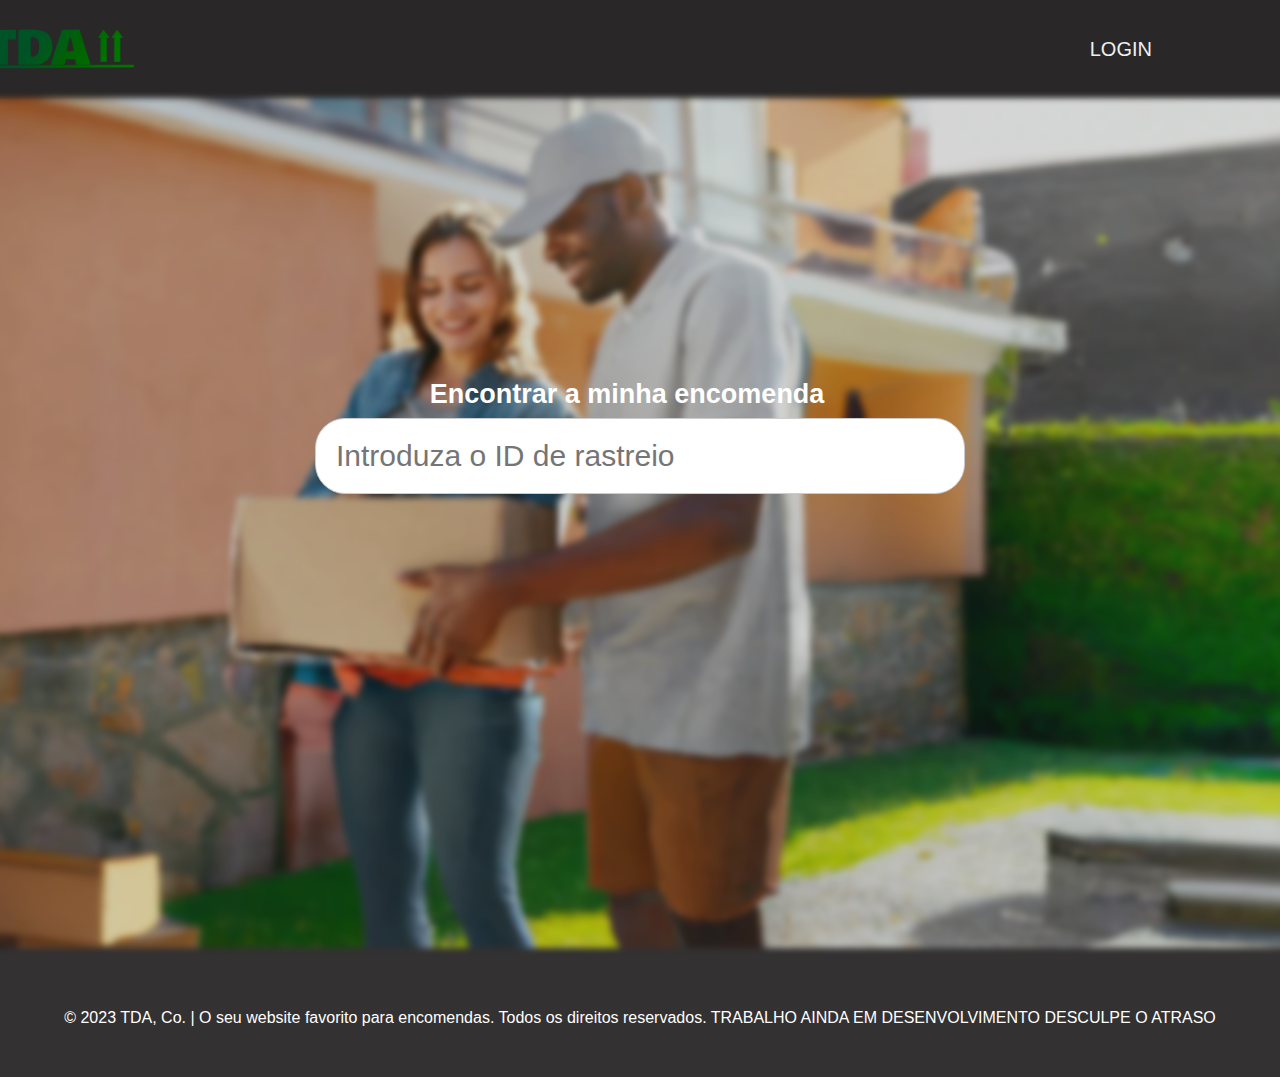
<file: index.html>
<html>
  <meta name="viewport" content="width=device-width,initial-scale=1.0">
<body>

<section class="navbar">
<a class="logo" href="index.html"><img src="./images/adadadaa.png" width="200px" height="auto" alt=""></a>
<nav>
  <ul class="nav__links">
    <li><a href="./LoginPage.html" class="login">LOGIN</a></li>
  </ul>
</nav>
</section>
<section>
  <a class="imagem"><img src="./images/package.png" width="auto" height="850px" alt=""></a>
 <div class="label"> 

  <label class="label">Encontrar a minha encomenda</label>
</div>
 <div class="trackingdiv">

  <form action="">
    <input type="text" class="tracktext" id="tracktext" placeholder="Introduza o ID de rastreio" onkeydown="handleKeyDown(event)" required> 
  </form>
 </div>
</section>
<link rel="stylesheet" type="text/css" href="./styles/style_index.css">
<script src="./scripts/js_index.js"></script>
<footer>
  <p> &copy; 2023 TDA, Co.  | O seu website favorito para encomendas. Todos os direitos reservados.  TRABALHO AINDA EM DESENVOLVIMENTO DESCULPE O ATRASO </p>
</footer>
  </body>

  </html>
</file>
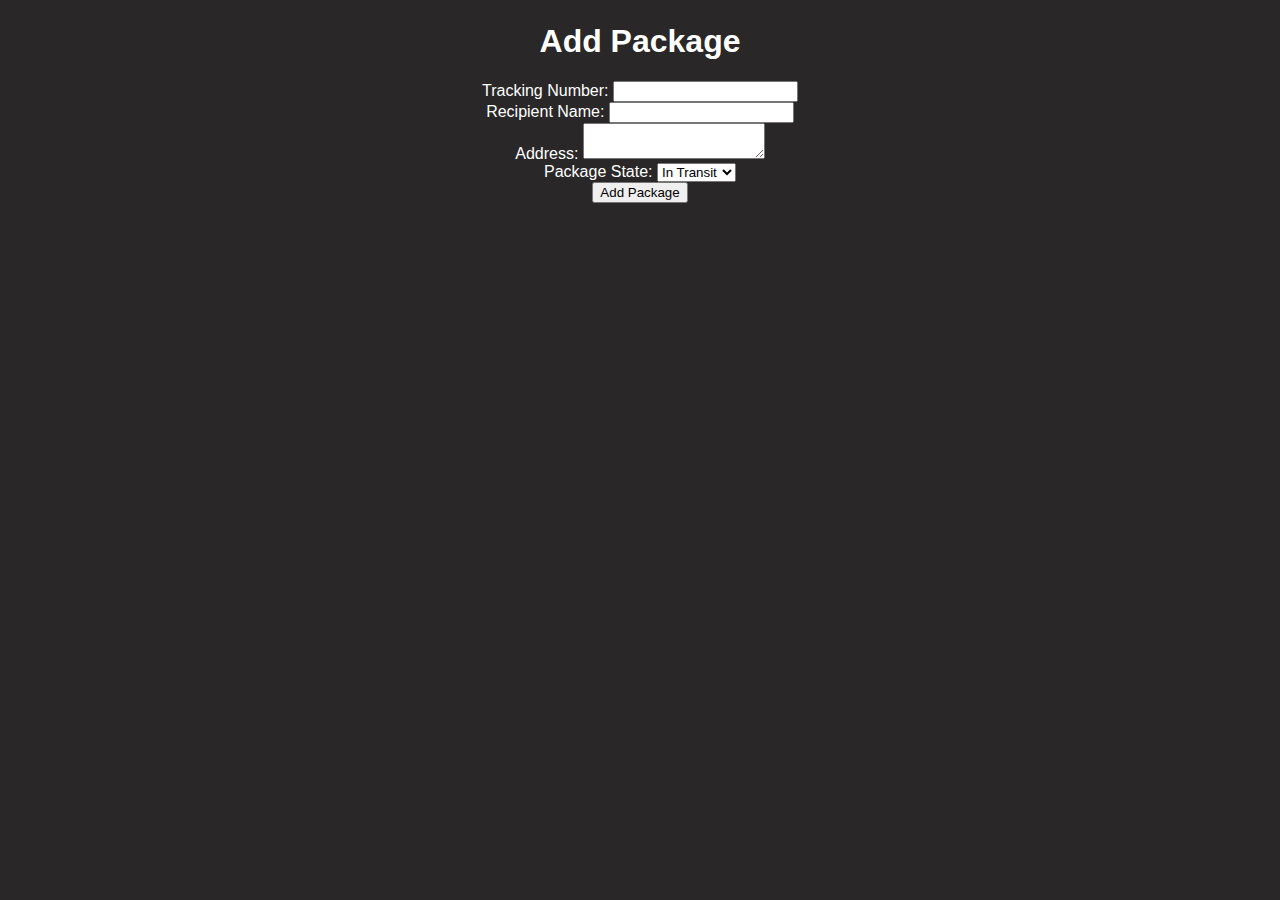
<file: ArmazemPage.html>
<body>
    <script src="./scripts/js_armazem.js"></script>
    <h1>Add Package</h1>
    <form action="./armazem.php" method="POST" onsubmit="return validateForm()">
      <div>
        <label for="trackingNumber">Tracking Number:</label>
        <input type="text" id="trackingNumber" name="trackingNumber" required>
      </div>
      <div>
        <label for="recipientName">Recipient Name:</label>
        <input type="text" id="recipientName" name="recipientName" required>
      </div>
      <div>
        <label for="address">Address:</label>
        <textarea id="address" name="address" required></textarea>
      </div>
      <div>
        <label for="packageState">Package State:</label>
        <select id="packageState" name="packageState">
          <option value="In Transit">In Transit</option>
          <option value="Delivered">Delivered</option>
          <option value="Pending">Pending</option>
        </select>
      </div>
      <div>
        <button type="submit">Add Package</button>
      </div>
    </form>
    <link rel="stylesheet" type="text/css" href="./styles/style_armazem.css">
    </body>
</file>
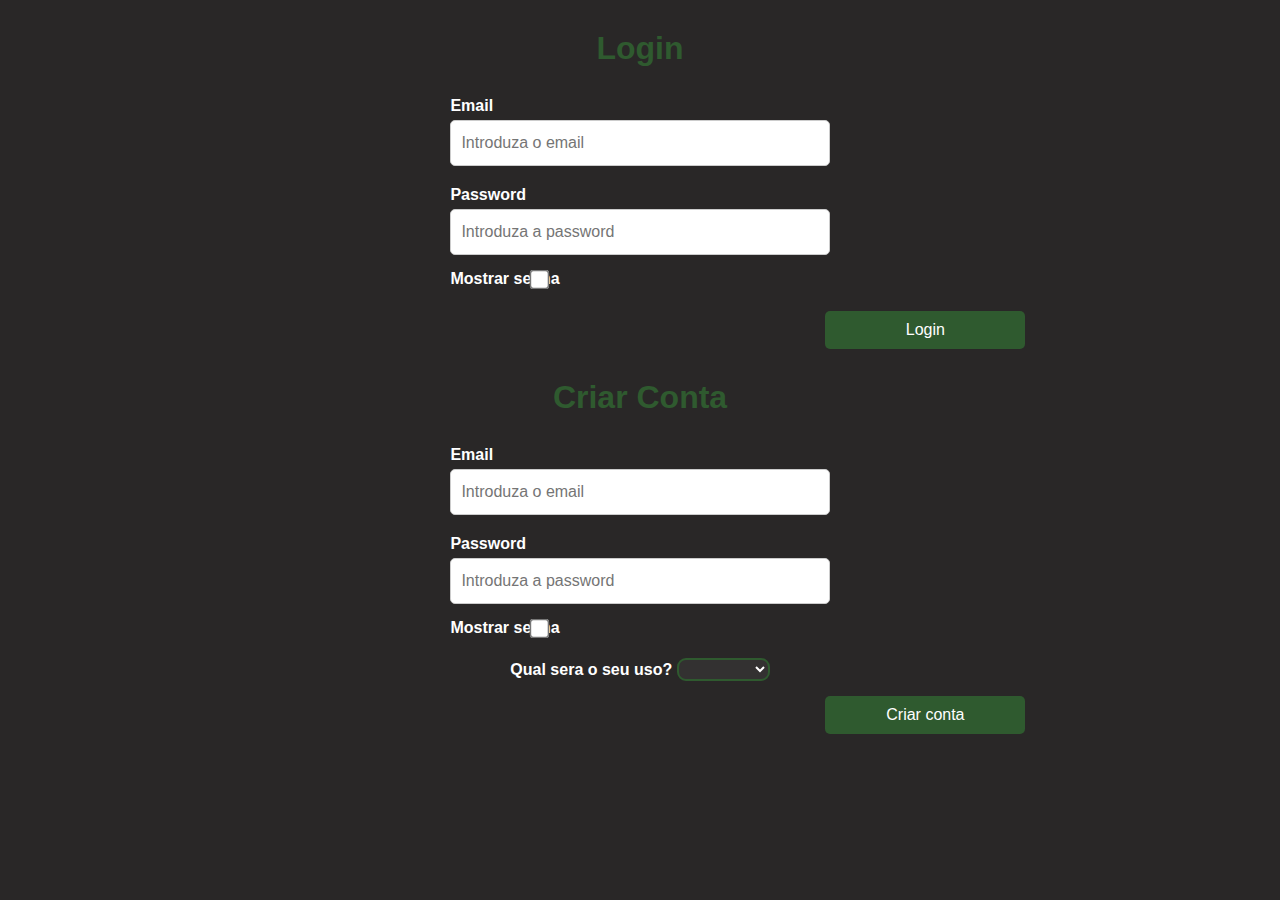
<file: LoginPage.html>
<head>
  <meta name="viewport" content="width=device-width,initial-scale=1.0">
  <link rel="stylesheet" type="text/css" href="./styles/style_login.css">

</head>
<body>
  <div>
    <h1>Login</h1>
    <form id="loginForm" action="./dados_pessoais.php" method="POST">
      <div class="login-form-group">
        <label for="email">Email</label>
        <input type="text" id="email" placeholder="Introduza o email" name="email" required>
      </div>
      <div class="login-form-group">
        <label for="password">Password</label>
        <input type="password" id="password" placeholder="Introduza a password" name="password" required>
       
        <label for="mostrarpasswordtext" class="mostrarpasswordtext">Mostrar senha
         <input type="checkbox" id="mostrarpassword">
        </label>
      </div>
      <div class="login-form-group">
        <button type="submit">Login</button>
        <div class="message"></div>
      </div>
    </form>
  </div>
  <div>
    <h1>Criar Conta</h1>
    <form id="signupForm" action="./signup_page.php" method="POST">
      <div class="su-form-group">
        <label for="email-su">Email</label>
        <input type="text" id="email-su" placeholder="Introduza o email" name="email-su" required>
      </div>
      <div class="su-form-group">
        <label for="password-su">Password</label>
        <input type="password" id="password-su" placeholder="Introduza a password" name="password-su" required>
        <label for="mostrarpasswordtext" class="mostrarpasswordtext">Mostrar senha
        <input type="checkbox" id="mostrarpassword-su">
      </label>
      </div>
      <div class="su-selectform-group">
        <label for="page-acess">Qual sera o seu uso?</label>
        <select class="escolha" required>
          <option value="empty" class="opt" disabled selected hidden>       </option>
          <option value="Cliente" class="opt">Cliente</option>
          <option value="Estafeta" class="opt">Estafeta</option>
          <option value="Armazem" class="opt">Armazem</option>
        </select>
      </div>
      <div class="su-form-group">
        <button type="submit">Criar conta</button>
      </div>
    </form>
    </div>
    <script src="./scripts/js_login.js"></script>
</body>
</file>
<file: styles/style_index.css>
body{
  margin: 0;
  padding: 0;
  font-family: 'roboto',arial,sans-serif;
    font-weight: 100;
    z-index: 2;
  background-color: #333131;
}
.navbar {
  background-color: #292727;
    display: flex;
    justify-content: flex-end;
    align-items: center;
    padding: 20px 10%;
    top: 0;
    transition: top 0.3s;
    z-index: 2;
  }


  .nav__links a {
    color: #edf0f1;
    text-decoration: none;
    z-index: 2;
  }

  .nav__links .login {
    font-size: 20px;
  }

  .nav__links {
    list-style: none;
    display: flex;
    z-index: 2;
  }
  
  .nav__links li a:hover {
    transition: color 0.3s ease 0s;
    color: #317500;
    z-index: 2;
  }

.logo {
  margin-right: 87%;
}

.trackingdiv{
  position: relative;
  display: flex;
  align-items: center;
  justify-content: center;
  z-index: 2;
}

.tracktext{
  font-size: 30px;
  border: 1px solid #ccc;
  border-radius: 30px;
  margin-top: 8px;
  margin-left: auto;
  margin-right: auto;
  width: 650px; /* Adjust the width as needed */
  padding: 20px 20px;
}
.label{
  margin-top: 140px;
  margin-bottom: 0px;
  margin-left:18.5%;
  margin-right: auto;
  display: flex;
  align-items: center;
  justify-content: center;
  font-size: 27px;
  z-index: 2;
  font-weight: bold;
  color: white;
}
.imagem{
  margin-top: 284px;
  position: absolute;
  margin-left:50%;
  margin-right: auto;
  transform: translate(-50%, -50%);
  font-size: 18px;
  height: auto;
  opacity: 0.8;
  align-items: center;
  justify-content: center;
  z-index: 1;
  filter: blur(3px);
  -webkit-filter: blur(3px);
}
footer{
  background-color: #333131;
  z-index: 0;
  color: white;
  text-align: center;
  margin-top: 499px;
  margin-bottom: 50px;
}
@media only screen and (max-width: 768px) {
      .logo {
        margin-right: 18px;
      }
      
      .nav__links {
        margin-left: auto;
      }
      
      .label {
        margin-left: 10px;
      }
      
      .tracktext {
        width: 100%;
        max-width: 400px;
      }
    }
</file>
<file: styles/style_armazem.css>
body {
  background-color: #292727;
  font-family: Arial, sans-serif;
  color: white;
  justify-content: center;
  text-align: center;
  margin-top: 10px;

}
h1{
  margin-top: 23px;
}
</file>
<file: styles/style_login.css>
body {
  background-color: #292727;
  font-family: Arial, sans-serif;
}

h1 {
  margin-top: 30px;
  text-align: center;
  margin-bottom: 30px;
  color: #2f5a2f;
}

.login-form-group {
  margin-bottom: 20px;
  margin-left: 35%;
  margin-right: 35%;
  color: #ffffff;
}

.login-form-group label {
  display: block;
  font-weight: bold;
  margin-bottom: 5px;
}

.login-form-group input {
  width: 100%;
  padding: 13px 10px;
  border: 1px solid #ccc;
  border-radius: 5px;
  font-size: 16px;
}

.login-form-group button {
  width: 200px;
  padding: 10px;
  background-color: #2f5a2f;
  border: none;
  color: #ffffff;
  border-radius: 5px;
  font-size: 16px;
  cursor: pointer;
  margin-left: 375px;
  margin-right: auto;
  margin-top: 2px;
  text-align: center;
  justify-content: center;
}

.login-form-group button:hover {
  background-color: #264927;
}
.su-form-group {
  margin-bottom: 20px;
  margin-left: 35%;
  margin-right: 35%;
  color: #ffffff;
}

.su-form-group label {
  display: block;
  font-weight: bold;
  margin-bottom: 5px;
}

.su-form-group input {
  width: 100%;
  padding: 13px 10px;
  border: 1px solid #ccc;
  border-radius: 5px;
  font-size: 16px;
}

.su-form-group button {
  width: 200px;
  padding: 10px;
  background-color: #2f5a2f;
  border: none;
  color: #ffffff;
  border-radius: 5px;
  font-size: 16px;
  cursor: pointer;
  margin-left: 375px;
  margin-right: auto;
  margin-top: 5px;
  text-align: center;
  justify-content: center;
}

.su-form-group button:hover {
  background-color: #264927;
}

.su-selectform-group{
  color:white;
  justify-content: center;
  font-size: 16px;
  text-align: center;
  margin-left: auto;
  margin-right: auto;
  margin-bottom: 10px;
  width: 90%;
  font-weight: bold;

}
.su-selectform-group .escolha{
  background-color: #333131;
  border: 2px solid #2f5a2f;
  color: white;
  border-radius: 9px;
  font-size: 16px;
}
.escolha:focus{
  border: 2px solid #2f5a2f;
}
.su-selectform-group .escolha .opt:checked{
  border: 2px solid #2f5a2f;
  cursor: pointer;
}
.mostrarpasswordtext{
  margin-top: 15px;
}
#mostrarpassword{
  margin-top: -15px;
  margin-left: -100px;
  transform: scale(1.5);
}
#mostrarpassword-su{
  margin-top: -15px;
  margin-left: -100px;
  transform: scale(1.5);
}
</file>
